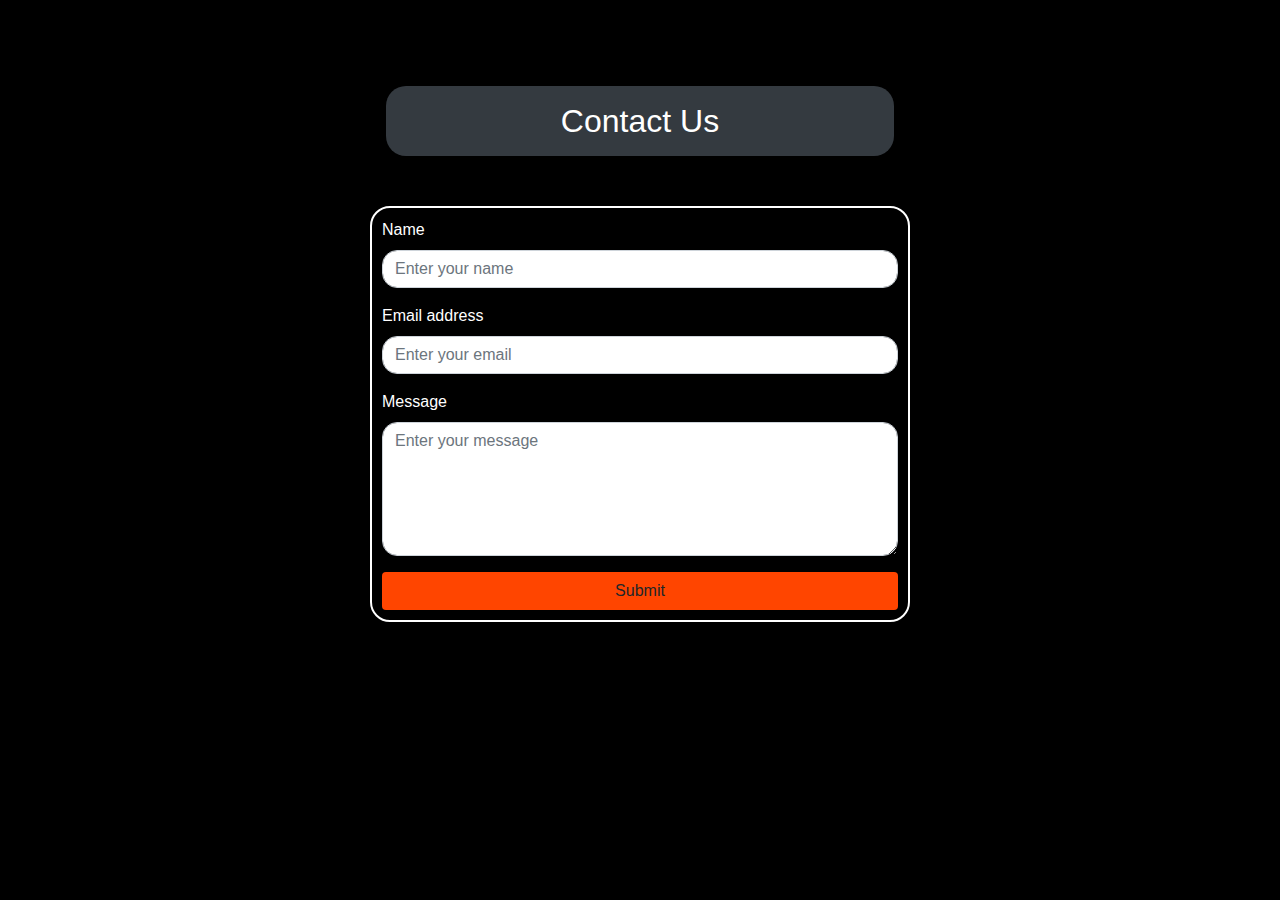
<file: contact.html>
<!DOCTYPE html>
<html lang="en">
<head>
  <meta charset="UTF-8">
  <meta name="viewport" content="width=device-width, initial-scale=1.0">
  <title>Contact Us</title>
  <link rel="icon" href="mountain.ico" type="image/x-icon">
  <link rel="shortcut icon" href="mountain.ico" type="image/x-icon">
  <!-- Bootstrap CSS -->
  <link href="https://stackpath.bootstrapcdn.com/bootstrap/4.5.2/css/bootstrap.min.css" rel="stylesheet">
  <style>
    *{
      font-family: 'Poppins', sans-serif;
    }
    body {
      padding-top: 70px;
      padding-bottom: 70px;
      background-color: black;
    }
    .contact-form {
        margin-top: 50px;
        padding: 10px;
        border: 2px solid rgb(255, 255, 255);
        box-shadow:color-mix(in hsl shorter hue, color percentage, color percentage);
        border-radius: 20px;
        transition: all 0.6s;
    }
    .contact-form:hover{
      box-shadow: 0 0 10px white;
    }
    .btn{
        background-color: orangered;
    }
    label{
        color: white;
        user-select: none;
    }
    .submit{
      transition: all 0.4s;
    }
    .submit:hover{
      background-color: rgb(152, 40, 0);
      color: white;
    }
    .head{
      user-select: none;
      border-radius: 20px;
    }
    .radius{
      border-radius: 15px;
    }
  </style>
  <script>
    function backToHomePage() {
        window.location.href = "index.html";
    }
</script>
</head>
<body>
  <div class="container">
    <div class="row">
      <div class="col-md-6 offset-md-3">
        <h2 class="text-center  text-white bg-dark m-3 p-3 head">Contact Us</h2>
        <form class="contact-form" onsubmit="backToHomePage(); return false;">
          <div class="form-group">
            <label for="name">Name</label>
            <input type="text" class="form-control radius" id="name" placeholder="Enter your name" required>
          </div>
          <div class="form-group">
            <label for="email">Email address</label>
            <input type="email" class="form-control radius" id="email" placeholder="Enter your email" required>
          </div>
          <div class="form-group">
            <label for="message">Message</label>
            <textarea class="form-control radius" id="message" rows="5" placeholder="Enter your message" required></textarea>
          </div>
    
          <button type="submit" class="btn btn-block submit">Submit</button>
        </form>
      </div>
    </div>
  </div>

  <script>
    

  </script>
  <!-- Bootstrap JS -->
  <script src="https://code.jquery.com/jquery-3.5.1.slim.min.js"></script>
  <script src="https://cdn.jsdelivr.net/npm/@popperjs/core@2.5.4/dist/umd/popper.min.js"></script>
  <script src="https://stackpath.bootstrapcdn.com/bootstrap/4.5.2/js/bootstrap.min.js"></script>
</body>
</html>
</file>
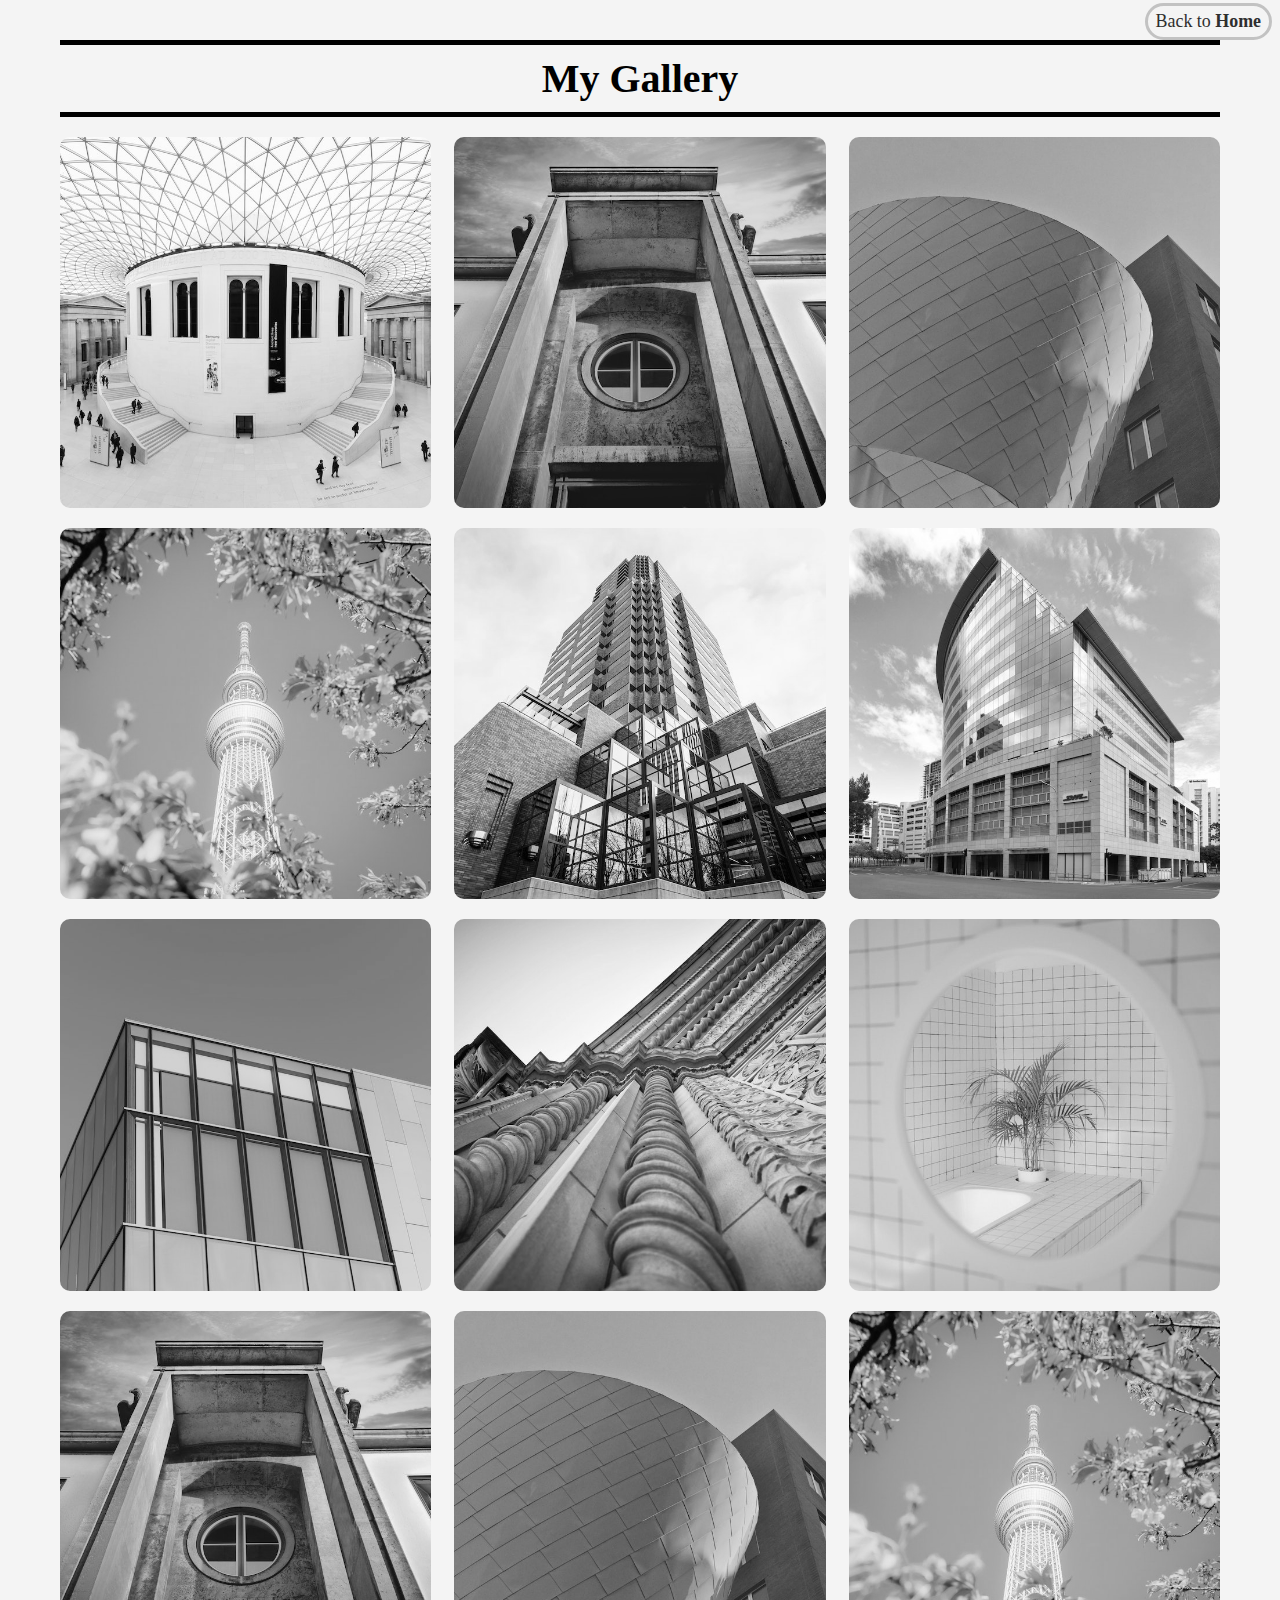
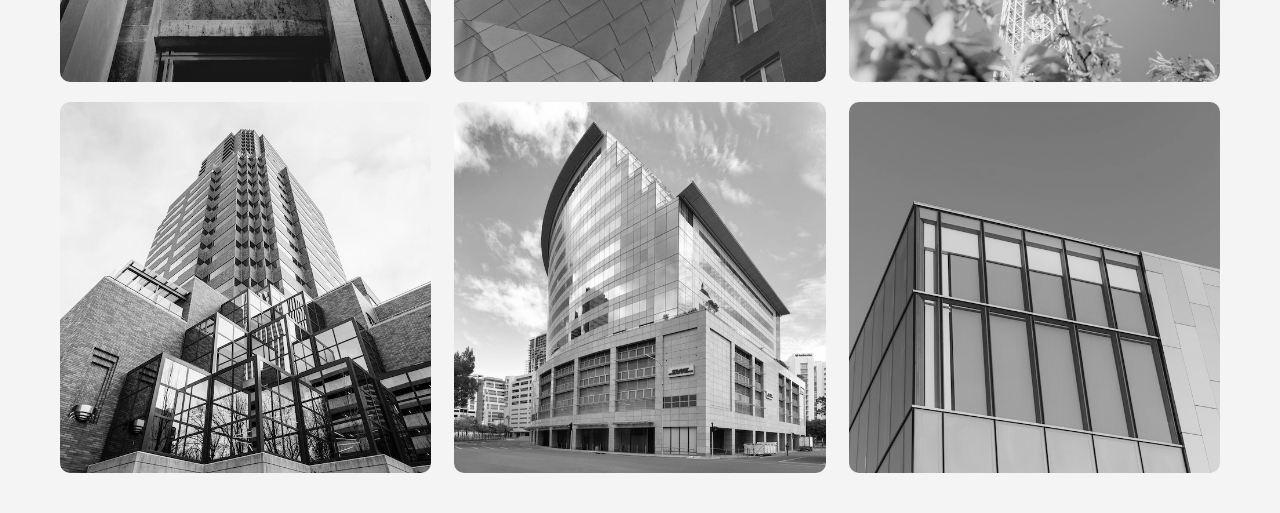
<file: gallery.html>
<!DOCTYPE html>
<html lang="en">
  <head>
    <meta charset="UTF-8" />
    <meta http-equiv="X-UA-Compatible" content="IE=edge" />
    <meta name="viewport" content="width=device-width, initial-scale=1.0" />
    <title>Gallery</title>

    <link rel="stylesheet" href="./stylesGallery.css" />

    <link rel="shortcut icon" href="./img/favicon.ico"/>
  </head>
  <body>
    <a href="./index.html" class="home-button">Back to <strong>Home </strong></a>

    <div class="wrapper">
      <h1>My Gallery</h1>
      <div class="container">
        <figure class="card">
          <img src="./img/image1.jpg" />
          <figcaption>Image 1</figcaption>
        </figure>
        <figure class="card">
          <img src="./img/image2.jpeg" />
          <figcaption>Image 2</figcaption>
        </figure>
        <figure class="card">
          <img src="./img/image3.jpeg" />
          <figcaption>Image 3</figcaption>
        </figure>
        <figure class="card">
          <img src="./img/image4.jpeg" />
          <figcaption>Image 4</figcaption>
        </figure>
        <figure class="card">
          <img src="./img/image5.jpeg" />
          <figcaption>Image 5</figcaption>
        </figure>
        <figure class="card">
          <img src="./img/image6.jpeg" />
          <figcaption>Image 6</figcaption>
        </figure>
        <figure class="card">
          <img src="./img/image7.jpeg" />
          <figcaption>Image 7</figcaption>
        </figure>
        <figure class="card">
          <img src="./img/image8.jpeg" />
          <figcaption>Image 8</figcaption>
        </figure>
        <figure class="card">
          <img src="./img/image9.jpeg" />
          <figcaption>Image 9</figcaption>
        </figure>
        <figure class="card">
          <img src="./img/image10.jpg" />
          <figcaption>Image 10</figcaption>
        </figure>
        <figure class="card">
          <img src="./img/image11.jpg" />
          <figcaption>Image 11</figcaption>
        </figure>
        <figure class="card">
          <img src="./img/image12.jpg" />
          <figcaption>Image 12</figcaption>
        </figure>
        <figure class="card">
          <img src="./img/image13.jpg" />
          <figcaption>Image 13</figcaption>
        </figure>
        <figure class="card">
          <img src="./img/image14.jpg" />
          <figcaption>Image 14</figcaption>
        </figure>
        <figure class="card">
          <img src="./img/image15.jpg" />
          <figcaption>Image 15</figcaption>
        </figure>
      </div>
    </div>
  </body>
</html>
</file>
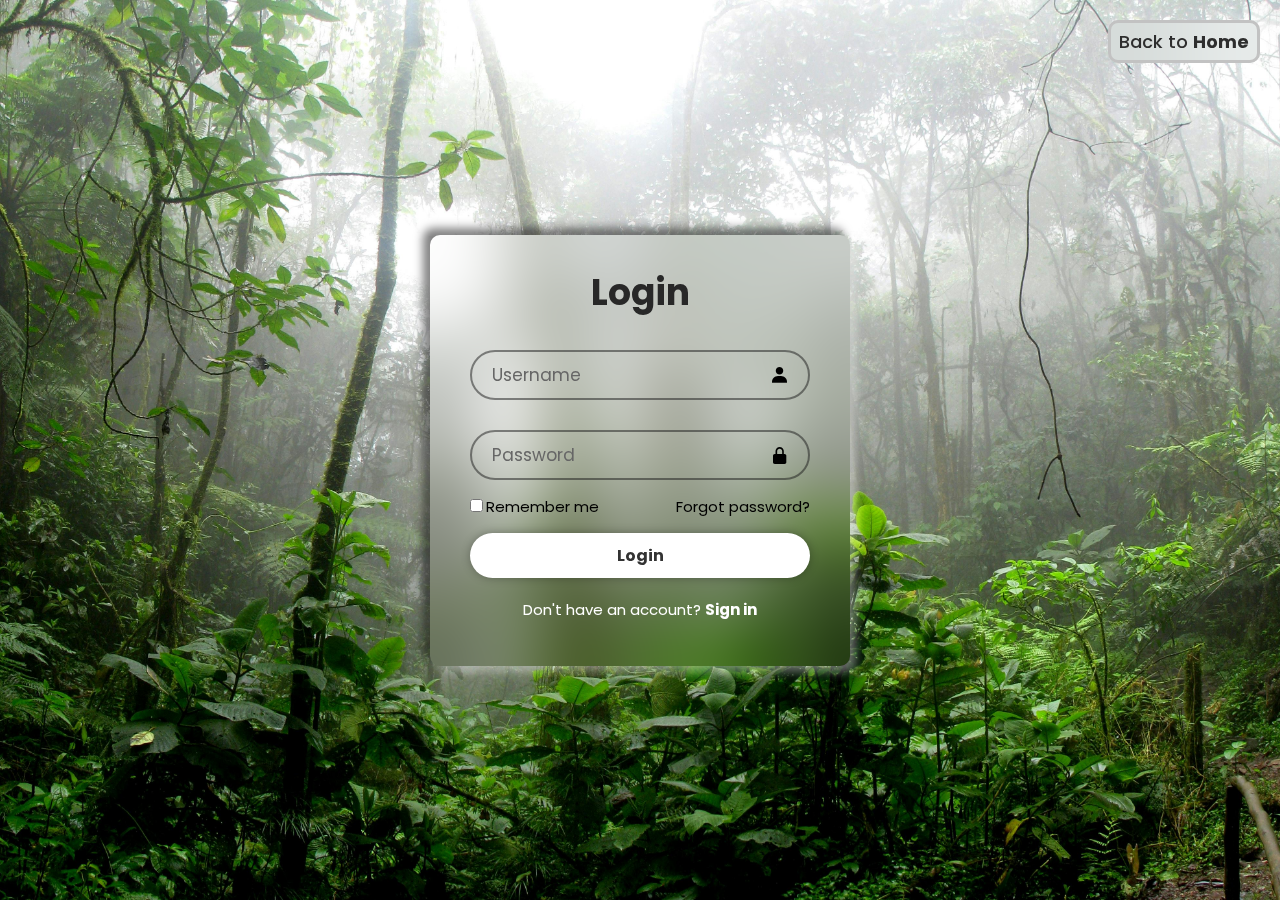
<file: login_page.html>
<!DOCTYPE html>
<html lang="en">

<head>
    <meta charset="UTF-8">
    <meta name="viewport" content="width=device-width, initial-scale=1.0">
    <title>login form</title>
    <link rel="icon" href="mountain.ico" type="image/x-icon">
    <link rel="shortcut icon" href="mountain.ico" type="image/x-icon">
    <link href='https://unpkg.com/boxicons@2.1.4/css/boxicons.min.css' rel='stylesheet'>
    <link rel="stylesheet" href="styleLogin.css">
    <script>
        function backToHomePage() {
            window.location.href = "index.html";
        }
    </script>
</head>

<body>
    <a href="./index.html" class="home-button">Back to <strong>Home </strong></a>
    <div class="wrapper">
        <h1>Login</h1>
        <form action="" onsubmit="backToHomePage(); return false;">
            <div class="input-box">
                <input type="text" placeholder="Username" required>
                <i class='bx bxs-user'></i>
            </div>
            <div class="input-box">
                <input type="password" placeholder="Password" required>
                <i class='bx bxs-lock-alt'></i>
            </div>

            <div class="remember">
                <label><input type="checkbox">Remember me</label>
                <a href="#">Forgot password?</a>
            </div>

            <button type="submit" class="submit">Login</button>
            <div class="register-link">
                <p>Don't have an account? <a href="./signinPage.html">Sign in </a></p>
            </div>
        </form>
    </div>
</body>

</html>
</file>
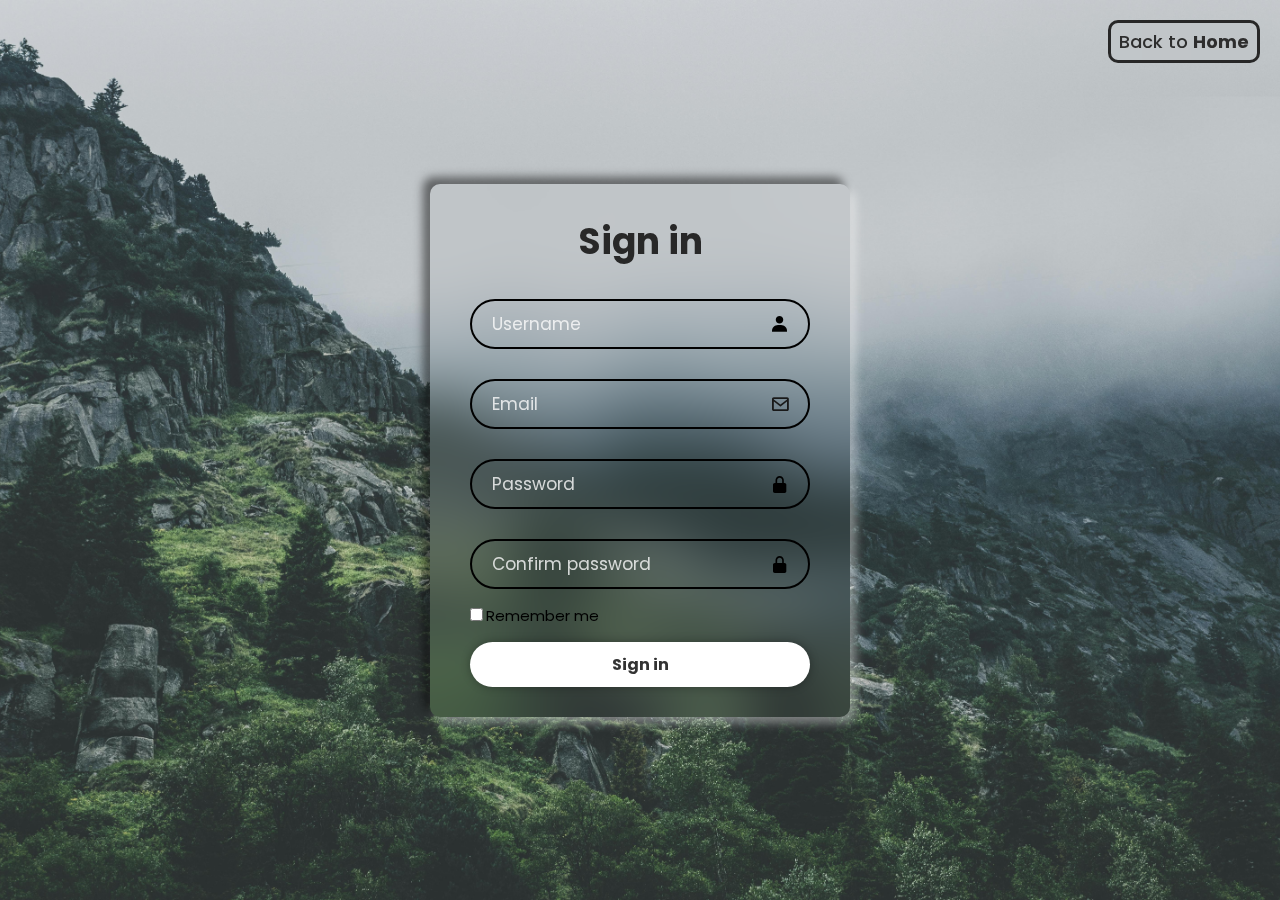
<file: signinPage.html>
<!DOCTYPE html>
<html lang="en">

<head>
    <meta charset="UTF-8">
    <meta name="viewport" content="width=device-width, initial-scale=1.0">
    <title>Sign in</title>
    <link rel="icon" href="mountain.ico" type="image/x-icon">
    <link rel="shortcut icon" href="mountain.ico" type="image/x-icon">
    <link href='https://unpkg.com/boxicons@2.1.4/css/boxicons.min.css' rel='stylesheet'>
    <link rel="stylesheet" href="styleSignin.css">
    <script>
        function backToHomePage() {
            window.location.href = "index.html";
        }
    </script>
</head>

<body>
    <a href="./index.html" class="home-button">Back to <strong>Home </strong></a>
    <div class="wrapper">
        <h1>Sign in</h1>
        <form action="" onsubmit="backToHomePage(); return false;">
            <div class="input-box">
                <input type="text" placeholder="Username" required>
                <i class='bx bxs-user'></i>
            </div>
            <div class="input-box">
                <input type="email" placeholder="Email" required>
                <i class='bx bx-envelope' style='color:#191919'></i>
            </div>
            <div class="input-box">
                <input type="password" placeholder="Password" required>
                <i class='bx bxs-lock-alt'></i>
            </div>
            <div class="input-box">
                <input type="password" placeholder="Confirm password" required>
                <i class='bx bxs-lock-alt'></i>
            </div>

            <div class="remember">
                <label><input type="checkbox">Remember me</label>
                <!-- <a href="#">Forgot password?</a> -->
            </div>

            <button type="submit" class="submit">Sign in</button>
        </form>
    </div>
</body>

</html>
</file>
<file: stylesGallery.css>
@import url("https://fonts.googleapis.com/css2?family=Poppins:wght@200;300;400;500;600;700;800&display=swap");

* {
  padding: 0;
  margin: 0;
  box-sizing: border-box;
  font-family: 'Times New Roman', Times, serif;
}
html,
body {
  font-family: "Poppins", sans-serif;
  background-color: #f4f4f4;
}

.home-button {
  position: absolute;
  user-select: none;
  top: 3px;
  right: 8px;
  text-decoration: none;
  color: #2e2e2e;
  font-weight: 500;
  font-size: 1.12rem;
  background: transparent;
  border: 3px solid rgb(194, 194, 194);
  padding: 5px 8px;
  border-radius: 20px;
  transition: all 0.3s;
}
.home-button:hover{
  transform: scale(1.1);
  border: 3px solid rgb(133, 133, 133);
  background: rgba(121, 121, 121, 0.3);
  color: rgb(0, 0, 0);

}

.wrapper {
  max-width: 1200px;
  margin: 0 auto;
  padding: 20px;
}

.container {
  display: flex;
  justify-content: space-between;
  flex-wrap: wrap;
}

.wrapper h1 {
  margin: 20px auto;
  user-select: none;
  padding: 10px 0;
  text-align: center;
  font-size: 40px;
  color: rgb(0, 0, 0);
  border-top: 5px solid;
  border-bottom: 5px solid;
}

.card {
  width: 32%;
  overflow: hidden;
  height: auto;
  border-radius: 10px;
  margin-bottom: 20px;
  position: relative;
  transition: 0.5s;
  display: flex;
  justify-content: center;
  align-items: center;
}

.card img {
  height: 100%;
  width: 100%;
  filter: grayscale(100%);
  object-fit: cover;
}

.card:hover {
    transform: scale(1.03);
    filter: drop-shadow(0 0 10px #333);
}

.card:hover img {
    filter: grayscale(0);
}

.card figcaption{
  user-select: none;
    position: absolute;
    bottom: 0;
    width: fit-content;
    height: 16%;
    background: linear-gradient(0deg, rgba(0, 0, 0, 0.2) 0%, rgba(255, 255, 255, 0) 100%);
    color: #fff;
    padding: 25px;
    opacity: 0;
    text-align: center;
    font-weight: 700;
    font-size: 20px;
}

.card:hover figcaption{
    opacity: 1;
    bottom: 40%;
    transition: 1s;
}
</file>
<file: styleLogin.css>
@import url("https://fonts.googleapis.com/css2?family=Poppins:wght@300;400;500;600;700;800;900&display=swap");

*{
    margin: 0;
    padding: 0;
    box-sizing: border-box;
    font-family: "Poppins", sans-serif;
}
body{
    display: flex;
    justify-content: center;
    align-items: center;
    min-height: 100vh;
    background: url('loginbackground.jpeg') no-repeat;
    background-size: cover;
    background-position: center;
}
.home-button {
    position: absolute;
    user-select: none;
    top: 20px;
    right: 20px;
    text-decoration: none;
    color: #2e2e2e;
    font-weight: 500;
    font-size: 1.12rem;
    background: transparent;
    backdrop-filter: blur(50px);
    border: 3px solid rgb(194, 194, 194);
    padding: 5px 8px;
    border-radius: 10px;
    transition: all 0.3s;
}
.home-button:hover{
    transform: scale(1.05);
    border: 3px solid rgb(133, 133, 133);
    background: rgba(121, 121, 121, 0.3);
    color: white;

}
.wrapper{
    width: 420px;
    background: transparent;
    backdrop-filter: blur(30px);
    color: white;
    border-radius: 10px;
    padding: 30px 40px;
    box-shadow: 6px 6px 10px rgb(255, 255, 255,0.4), -0.4em -0.4em 10px rgb(0, 0, 0,0.5);}
.wrapper h1{
    color: rgb(40, 40, 40);
    font-size: 36px;
    text-align: center;
    user-select: none;
}
.input-box{
    position: relative;
    width: 100%;
    height: 50px;
    margin: 30px 0;
}
.input-box input{
    width: 100%;
    height: 100%;
    font-size: 17px;
    color: rgb(48, 48, 48);
    background: transparent;
    outline: none;
    border: 2px solid rgba(25, 25, 25, 0.5);
    border-radius: 40px;
    padding: 20px 45px 20px 20px;
    transition: 0.2s;
}
.input-box input:hover{
    box-shadow: 0 0 10px rgba(255, 255, 255);
}
input::placeholder{
    color: rgb(102, 102, 102);
}
.input-box i{
    position: absolute;
    color: rgb(0, 0, 0);
    right: 20px;
    top: 50%;
    transform: translateY(-50%);
    font-size: 20px;
}
.remember{
    display: flex;
    justify-content: space-between;
    font-size: 15px;
    color: rgb(0, 0, 0);
    margin: -15px 0 15px;
}
.remember label input{
    accent-color: rgb(39, 39, 39);
    margin-right: 3px;
}
.remember a{
    color: rgb(0, 0, 0);
    text-decoration: none;
}
.remember a:hover{
    text-decoration: underline;
}
.submit{
    width: 100%;
    height: 45px;
    background: white;
    outline: none;
    border: none;
    border-radius: 40px;
    box-shadow: 0 0 10px rgb(0, 0, 0,0.3);
    cursor: pointer;
    font-size: 16px;
    font-weight: 700;
    color: #333;
    transition: 0.3s;
}
.submit:hover{
    box-shadow: 0 0 15px rgb(0, 0, 0);
    transform: scale(1.05);
    font-size: large;
}
.register-link{
    font-size: 15px;
    text-align: center;
    margin: 20px 0 15px;
}
.register-link p a{
    color: rgb(255, 255, 255);
    text-decoration: none;
    font-weight: 700;
}
.register-link p a:hover{
    text-decoration: underline  ;
}
</file>
<file: styleSignin.css>
@import url("https://fonts.googleapis.com/css2?family=Poppins:wght@300;400;500;600;700;800;900&display=swap");

*{
    margin: 0;
    padding: 0;
    box-sizing: border-box;
    font-family: "Poppins", sans-serif;
}
body{
    display: flex;
    justify-content: center;
    align-items: center;
    min-height: 100vh;
    background: url('./signinBackground.jpg') no-repeat;
    background-size: cover;
    background-position: center;
}
.home-button {
    position: absolute;
    user-select: none;
    top: 20px;
    right: 20px;
    text-decoration: none;
    color: #2e2e2e;
    font-weight: 500;
    font-size: 1.12rem;
    background: transparent;
    backdrop-filter: blur(50px);
    border: 3px solid rgb(39, 39, 39);
    padding: 5px 8px;
    border-radius: 10px;
    transition: all 0.3s;
}
.home-button:hover{
    transform: scale(1.05);
    background: rgba(29, 29, 29, 0.4);
    color: white;

}
.wrapper{
    width: 420px;
    background: transparent;
    backdrop-filter: blur(30px);
    color: white;
    border-radius: 10px;
    padding: 30px 40px;
    box-shadow: 6px 6px 10px rgb(255, 255, 255,0.4), -0.4em -0.4em 10px rgb(0, 0, 0,0.5);}
.wrapper h1{
    color: rgb(40, 40, 40);
    font-size: 36px;
    text-align: center;
    user-select: none;
}
.input-box{
    position: relative;
    width: 100%;
    height: 50px;
    margin: 30px 0;
}
.input-box input{
    width: 100%;
    height: 100%;
    font-size: 17px;
    color: rgb(0, 0, 0);
    background: transparent;
    outline: none;
    border: 2px solid rgb(0, 0, 0);
    border-radius: 40px;
    padding: 20px 45px 20px 20px;
    transition: 0.2s;
}
.input-box input:hover{
    box-shadow: 0 0 10px rgb(0, 0, 0);
}
input::placeholder{
    color: rgb(251, 251, 251, 0.8);
}
.input-box i{
    position: absolute;
    color: rgb(0, 0, 0);
    right: 20px;
    top: 50%;
    transform: translateY(-50%);
    font-size: 20px;
}
.remember{
    display: flex;
    justify-content: space-between;
    font-size: 15px;
    color: rgb(0, 0, 0);
    margin: -15px 0 15px;
}
.remember label input{
    accent-color: rgb(39, 39, 39);
    margin-right: 3px;
}
.remember a{
    color: rgb(0, 0, 0);
    text-decoration: none;
}
.remember a:hover{
    text-decoration: underline;
}
.submit{
    user-select: none;
    width: 100%;
    height: 45px;
    background: white;
    outline: none;
    border: none;
    border-radius: 40px;
    box-shadow: 0 0 10px rgb(0, 0, 0,0.3);
    cursor: pointer;
    font-size: 16px;
    font-weight: 700;
    color: #333;
    transition: 0.3s;
}
.submit:hover{
    box-shadow: 0 0 15px rgb(0, 0, 0);
    transform: scale(1.05);
    font-size: large;
}
.register-link{
    font-size: 15px;
    text-align: center;
    margin: 20px 0 15px;
}
.register-link p a{
    color: rgb(255, 255, 255);
    text-decoration: none;
    font-weight: 700;
}
.register-link p a:hover{
    text-decoration: underline  ;
}
</file>
